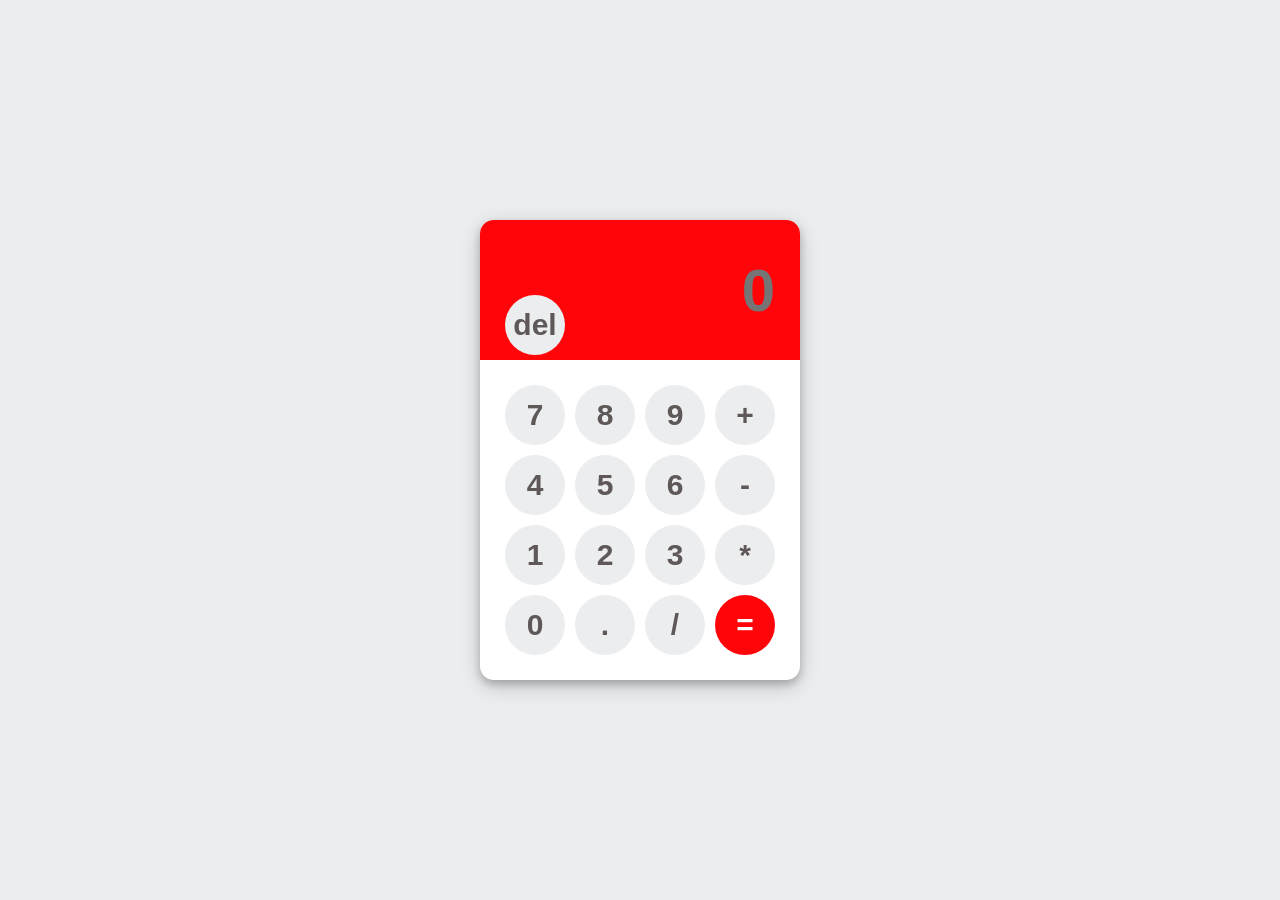
<file: index.html>
<!DOCTYPE html>
<html lang="en">

<head>
    <meta charset="UTF-8">
    <meta http-equiv="X-UA-Compatible" content="IE=edge">
    <meta name="viewport" content="width=device-width, initial-scale=1.0">
    <link rel="stylesheet" href="./assets/css/styles.css">
    <title>Calculator</title>
</head>

<body>
    <div class="container">
        <form name="form">
            <div class="display">
                <input id="output" type="text" placeholder="0" name="displayResult" />
                <input type="button" value="del" id="del">
            </div>
            <div class="buttons">
                <div class="row">
                    <input type="button" name="b7" value="7" onclick="calcNumbers(b7.value)">
                    <input type="button" name="b8" value="8" onclick="calcNumbers(b8.value)" >
                    <input type="button" name="b9" value="9" onclick="calcNumbers(b9.value)" >
                    <input type="button" name="addb" value="+" onclick="appendchar(addb.value)" >
                </div>

                <div class="row">
                    <input type="button" name="b4" value="4" onClick="calcNumbers(b4.value)">
                    <input type="button" name="b5" value="5" onClick="calcNumbers(b5.value)">
                    <input type="button" name="b6" value="6" onClick="calcNumbers(b6.value)">
                    <input type="button" name="subb" value="-" onClick="appendchar(subb.value)">
                </div>

                <div class="row">
                    <input type="button" name="b1" value="1" onClick="calcNumbers(b1.value)">
                    <input type="button" name="b2" value="2" onClick="calcNumbers(b2.value)">
                    <input type="button" name="b3" value="3" onClick="calcNumbers(b3.value)">
                    <input type="button" name="mulb" value="*" onClick="appendchar(mulb.value)">
                </div>

                <div class="row">
                    <input type="button" name="b0" value="0" onClick="calcNumbers(b0.value)">
                    <input type="button" name="potb" value="." onClick="appendchar(potb.value)">
                    <input type="button" name="divb" value="/" onClick="appendchar(divb.value)">
                    <input type="button" class="red" value="=" onClick="clear()">
                </div>
            </div>

        </form>
    </div>
    <script src="./assets/js/main.js"></script>
</body>

</html>
</file>
<file: assets/css/styles.css>
body, html {
	background: #ECEDEF;
	margin: 0;
	padding: 0;
}
 
.container {
	position: fixed;
	top: 50%;
	left: 50%;
	transform: translate(-50%, -50%);
	background: #fff;
	box-shadow: 0 4px 8px 0 rgba(0,0,0,0.2), 0 6px 20px 0 rgba(0,0,0,0.2);
	border-radius: 14px;
	padding-bottom: 20px;
	width: 320px;
	
}
.display {
	width: 100%;
	height: 60px;
	padding: 40px 0;
	background: #FF0509;
	border-top-left-radius: 14px;
	border-top-right-radius: 14px;
}
.buttons {
	padding: 20px 20px 0 20px;
}
.row {
	width: 280px;
	float: left;
}
input[type=button] {
	width: 60px;
	height: 60px;
	float: left;
	padding: 0;
	margin: 5px;
	box-sizing: border-box;
	background: #ecedef;
	border: none;
	font-size: 30px;
	line-height: 30px;
	border-radius: 50%;
	font-weight: 700;
	color: #5E5858;
	cursor: pointer;
	
}
input[type=text] {
	width: 270px;
	height: 60px;
	float: left;
	padding: 0;
	box-sizing: border-box;
	border: none;
	background: none;
	color: #ffffff;
	text-align: right;
	font-weight: 700;
	font-size: 60px;
	line-height: 60px;
	margin: 0 25px;
	
}
.red {
	background: #FF0509 !important;
	color: #ffffff !important;
	
}

#del {
	justify-content: center;
	align-items: center;
	margin: -25px 25px;
}
</file>
